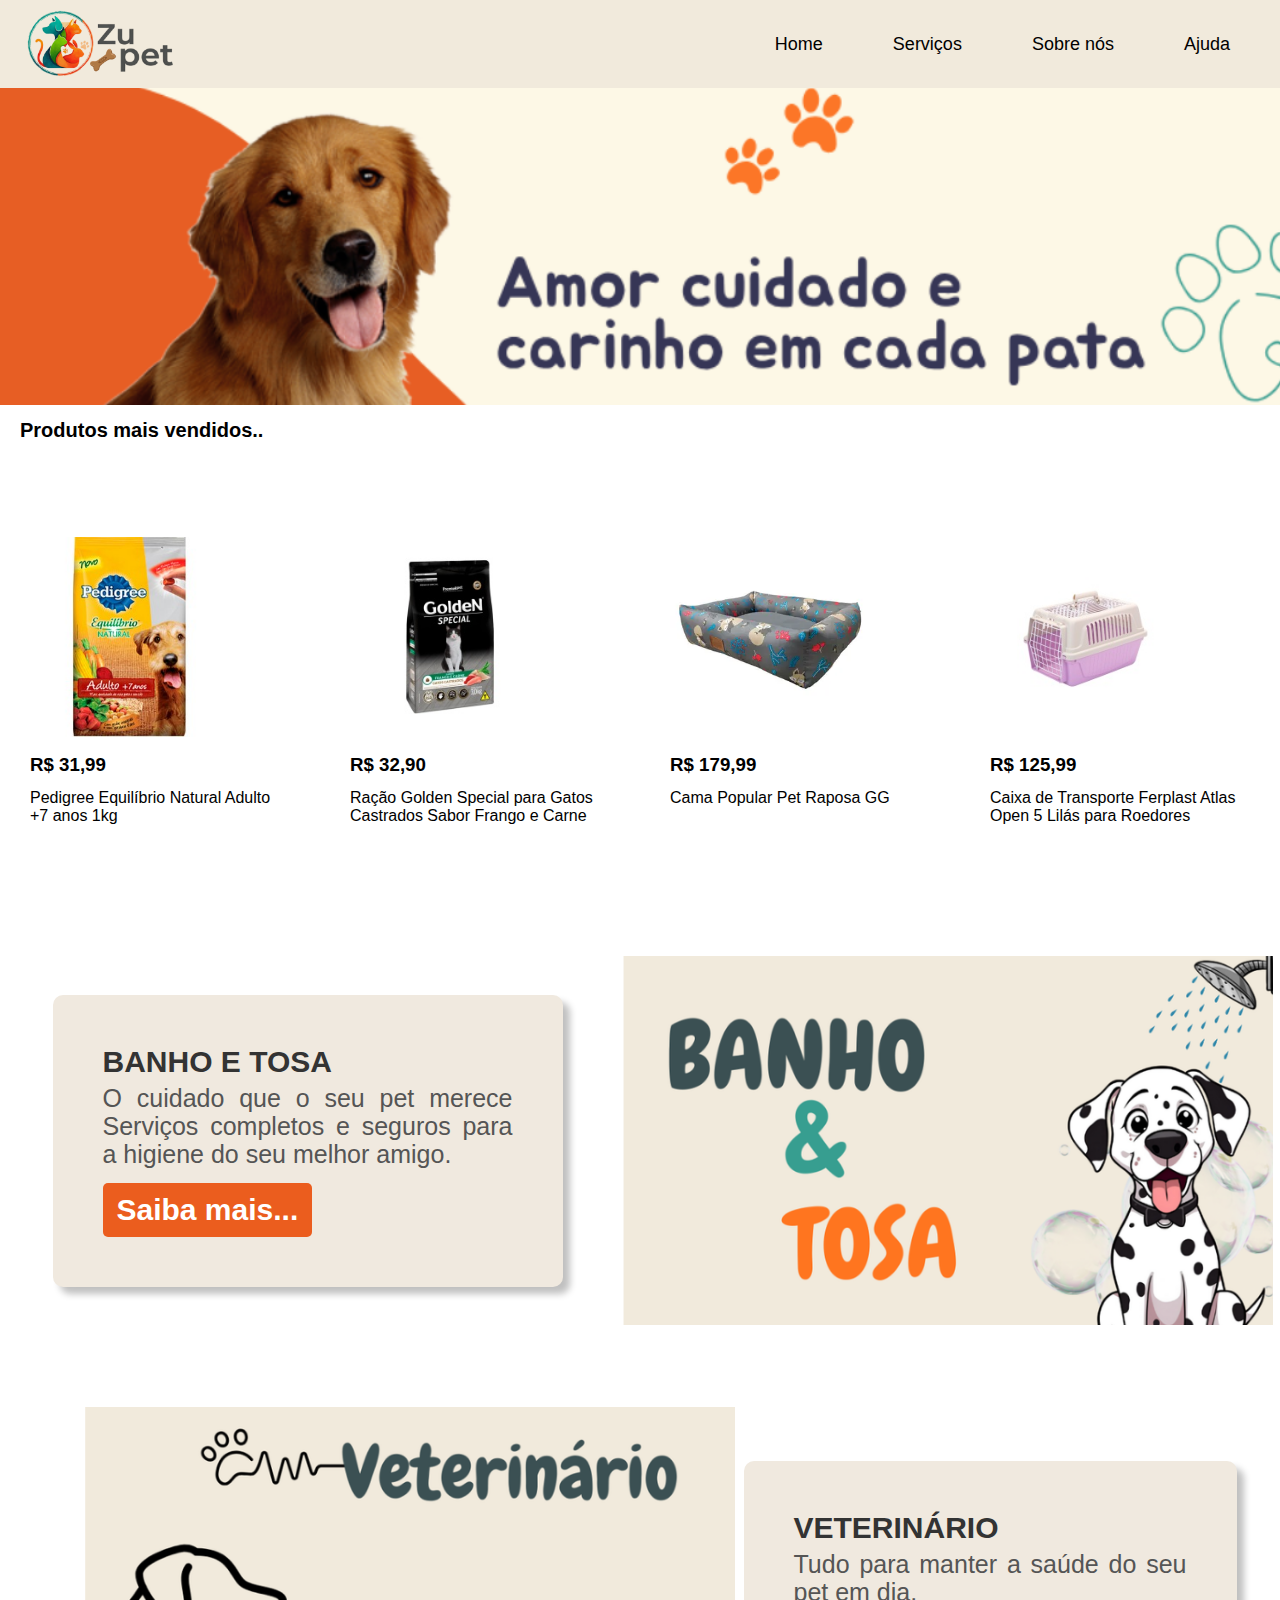
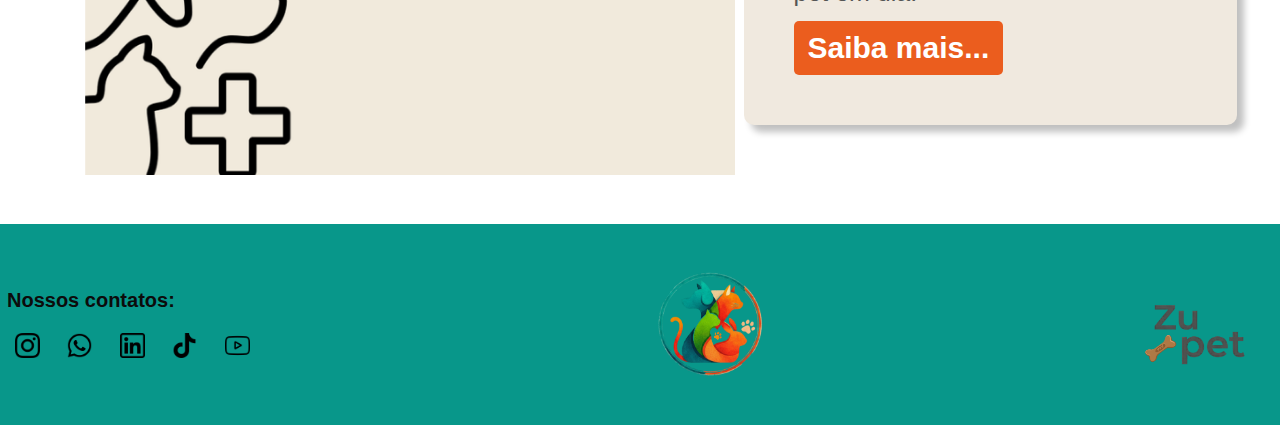
<file: index.html>
<!DOCTYPE html>
<html lang="pt-br">
<head>
    <meta charset="UTF-8">
    <meta name="viewport" content="width=device-width, initial-scale=1.0">
    <title>Zupet</title>
    <link rel="stylesheet" href="style/style.css">
</head>
<body>

    <div class="background">
         
         <header>
                <div class="container">
                    <nav>
                         <div class="logo">
                             <img src="img pet/Logo Zupet.png" alt="logo">
                         </div> <!--end logo-->

                        <ul class="ul">
                            <li><a href="index.html">Home</a></li>
                            <li><a href="Servico.html">Serviços</a></li>
                            <li><a href="localiza.html">Sobre nós</a></li>
                            <li><a href="#">Ajuda</a></li>
                            
                         </ul>
                         

                    </nav>

                </div> <!--end container-->
        </header>

        <!--criando a main-->

        <main>
             <div class="containerbanner">
             
                 <div class="main-img">
                     <img class="inicial" src="img pet/banner inicial.png" alt="Banner">         
                 </div> <!--end main-img-->

             </div> <!--end container-->
        </main>

    </div> <!--end background-->


    <h2>Produtos mais vendidos..</h2>

     <section class="venda">
        

        <div class="containerVendas">

            <div class="cards">
                <img src="img pet/ração pedigree.png" alt="">
                <h3 class="titulo">R$ 31,99</h3>
                <p>Pedigree Equilíbrio Natural Adulto +7 anos 1kg</p>
            </div><!--end cards-->

            <div class="cards">
                <img src="img pet/ração gato.jpg" alt="">
                <h3 class="titulo">R$ 32,90</h3>
                <p>Ração Golden Special para Gatos Castrados Sabor Frango e Carne</p>
            </div><!--end cards-->

            <div class="cards">
                <img src="img pet/Cama raposa.webp" alt="">
                <h3 class="titulo">R$ 179,99</h3>
                <p>Cama Popular Pet Raposa GG</p>   
            </div><!--end cards-->

             <div class="cards">
                <img src="img pet/Caixa pets.jpg" alt="">
                <h3 class="titulo">R$ 125,99</h3>
                <p>Caixa de Transporte Ferplast Atlas Open 5 Lilás para Roedores</p>

            </div><!--end cards-->

        </div><!--end container-->
    </section><!--end venda-->


    <!--Inicio section banho e tosa-->

  

    <section class="banho">
        <div class="containerb">
            <div class="banho-img"> 
            <img class="logo" src="img pet/Banho e tosa.png" alt="">
        </div><!--end banho-img-->

<div class="cardd">    
    
    <div>
      <h1>BANHO E TOSA</h1>
      <p>O cuidado que o seu pet merece
      Serviços completos e seguros para a higiene do seu melhor amigo.
      </p>

      <a href="#">Saiba mais...</a>

    </div>
           </div>                     
            
        </div><!--end containerb-->
    </section> <!--end banho-->

    <!--Inicio section local-->


    <section class="vet">
        <div class="containerv">
            <div class="vet-img">      
     <img src="img pet/Veterinario.png" alt="Veterinario">
        </div><!--end local-img-->
        


    <div class="cardd">    
    <div>
      <h1>VETERINÁRIO</h1>
      <p>Tudo para manter a saúde do seu pet em dia. </p>
     <a href="#">Saiba mais...</a>
         
    </div>
        </div><!--end cardd-->
    </section> <!--end local-->

    

     <!--footer-->
      <footer>

        
        <div class="containerf">
            <ul>

                <h3 class="titler">Nossos contatos: </h3>
                <div class="redes-sociais">
                   <img src="img pet/instagram.png" alt="">
                   <img src="img pet/whatsapp.png" alt="">
                   <img src="img pet/linkedin.png" alt="">
                   <img src="img pet/tik-tok.png" alt="">
                   <img src="img pet/youtube.png" alt="">
                </div>
            </ul>
            <ul>
                

            </ul>
            <ul>
            
                <img src="img pet/Metade 1.png" alt="" class="metade1">
                
            </ul>
            
            <ul>

                <img src="img pet/Metade 2.png" alt="" class="metade2">
              
            </ul>
        </div> <!--End container-->
    </footer>
    

</body>
</html>
</file>
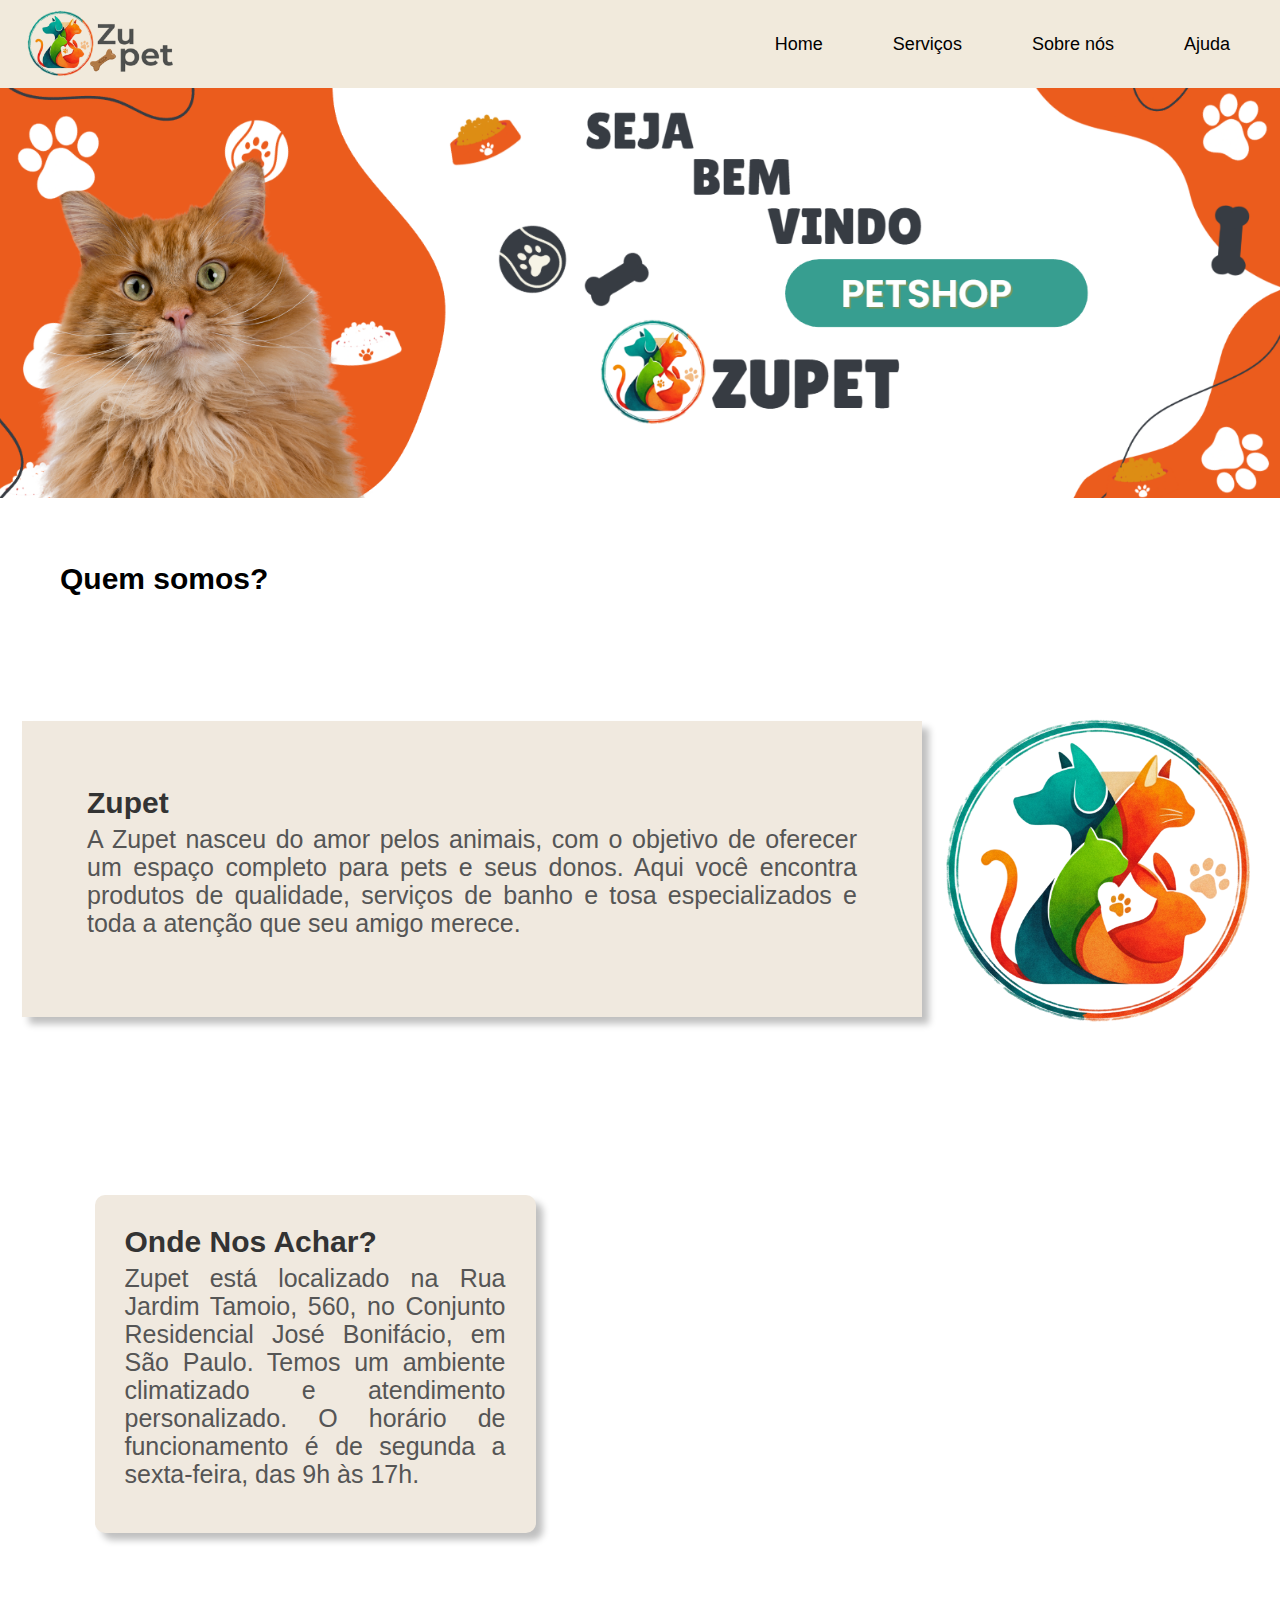
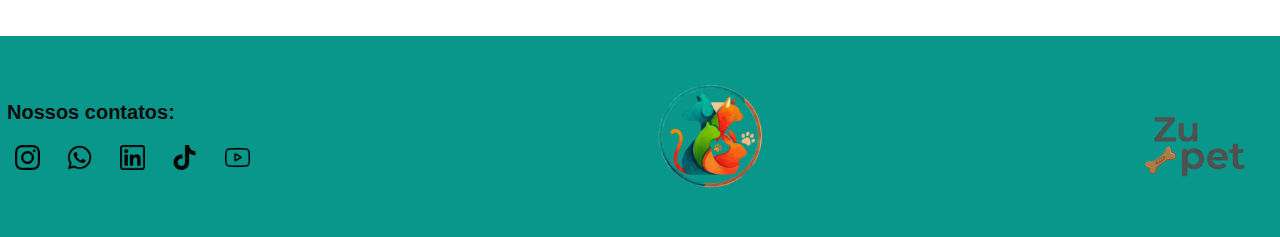
<file: localiza.html>
<!DOCTYPE html>
<html lang="pt-br">
<head>
    <meta charset="UTF-8">
    <meta name="viewport" content="width=device-width, initial-scale=1.0">
    <title>Zupet</title>
    <link rel="stylesheet" href="./style/localiza.css">
</head>
<body>

    <div class="background">
         
         <header>
                <div class="container">
                    <nav>
                         <div class="logo">
                             <img src="img pet/Logo Zupet.png" alt="logo">
                         </div> <!--end logo-->

                        <ul class="ul">
                            <li><a href="index.html">Home</a></li>
                            <li><a href="Servico.html">Serviços</a></li>
                            <li><a href="localiza.html">Sobre nós</a></li>
                            <li><a href="#">Ajuda</a></li>
                            
                         </ul>
                         

                    </nav>

                </div> <!--end container-->
        </header>

        <!--criando a main-->

        <main>
             <div class="containerbanner">
             
                 <div class="main-img">
                     <img class="inicial" src="img pet/Banner final ..png" alt="Banner gato">         
                 </div> <!--end main-img-->

             </div> <!--end container-->
        </main>

    </div> <!--end background-->


    <h2>Quem somos?</h2>


    <!--Inicio section historia-->

  

    <section class="historia">
        <div class="containerh">
            <div class="logo-img"> 

<img class="logo" src="img pet/Metade 1.png" alt="logo metade">
        </div><!--end logo-img-->
<div class="cardd1">    
    
    <div>
      <h1>Zupet</h1>
      <p>A Zupet nasceu do amor pelos animais, com o objetivo de oferecer um espaço completo para pets e seus donos. Aqui você encontra produtos de qualidade, serviços de banho e tosa especializados e toda a atenção que seu amigo merece.
</p>
      
    </div>
           </div>                     
            
        </div><!--end containerh-->
    </section> <!--end historia-->




    <!--Inicio section local-->


    <section class="local">
        <div class="containerl">
            <div class="local-img">      
     <iframe src="https://www.google.com/maps/embed?pb=!3m2!1spt-BR!2sbr!4v1762997888253!5m2!1spt-BR!2sbr!6m8!1m7!1sD8Pkx1sskLUhv0zEWjBPOw!2m2!1d-23.55447497837313!2d-46.43907126117426!3f140.84346802836583!4f15.932410372709654!5f0.7820865974627469" width="600" height="450" style="border:0;" allowfullscreen="" loading="lazy" referrerpolicy="no-referrer-when-downgrade"></iframe>
      
        </div><!--end local-img-->
        


    <div class="cardd2">    
    <div>
      <h1>Onde nos achar?</h1>
      <p>Zupet está localizado na Rua Jardim Tamoio, 560, no Conjunto Residencial José Bonifácio, em São Paulo. Temos um ambiente climatizado e atendimento personalizado. O horário de funcionamento é de segunda a sexta-feira, das 9h às 17h. </p>
    
    </div>
        </div><!--end carddv-->
    </section> <!--end local-->

    

     <!--footer-->
      <footer>

        
        <div class="containerf">
            <ul>

                <h3 class="titler">Nossos contatos: </h3>
                <div class="redes-sociais">
                   <img src="img pet/instagram.png" alt="">
                   <img src="img pet/whatsapp.png" alt="">
                   <img src="img pet/linkedin.png" alt="">
                   <img src="img pet/tik-tok.png" alt="">
                   <img src="img pet/youtube.png" alt="">
                </div>
            </ul>
            <ul>
                

            </ul>
            <ul>
            
                <img src="img pet/Metade 1.png" alt="" class="metade1">
                
            </ul>
            
            <ul>

                <img src="img pet/Metade 2.png" alt="" class="metade2">
              
            </ul>
        </div> <!--End container-->
    </footer>
    

</body>
</html>
</file>
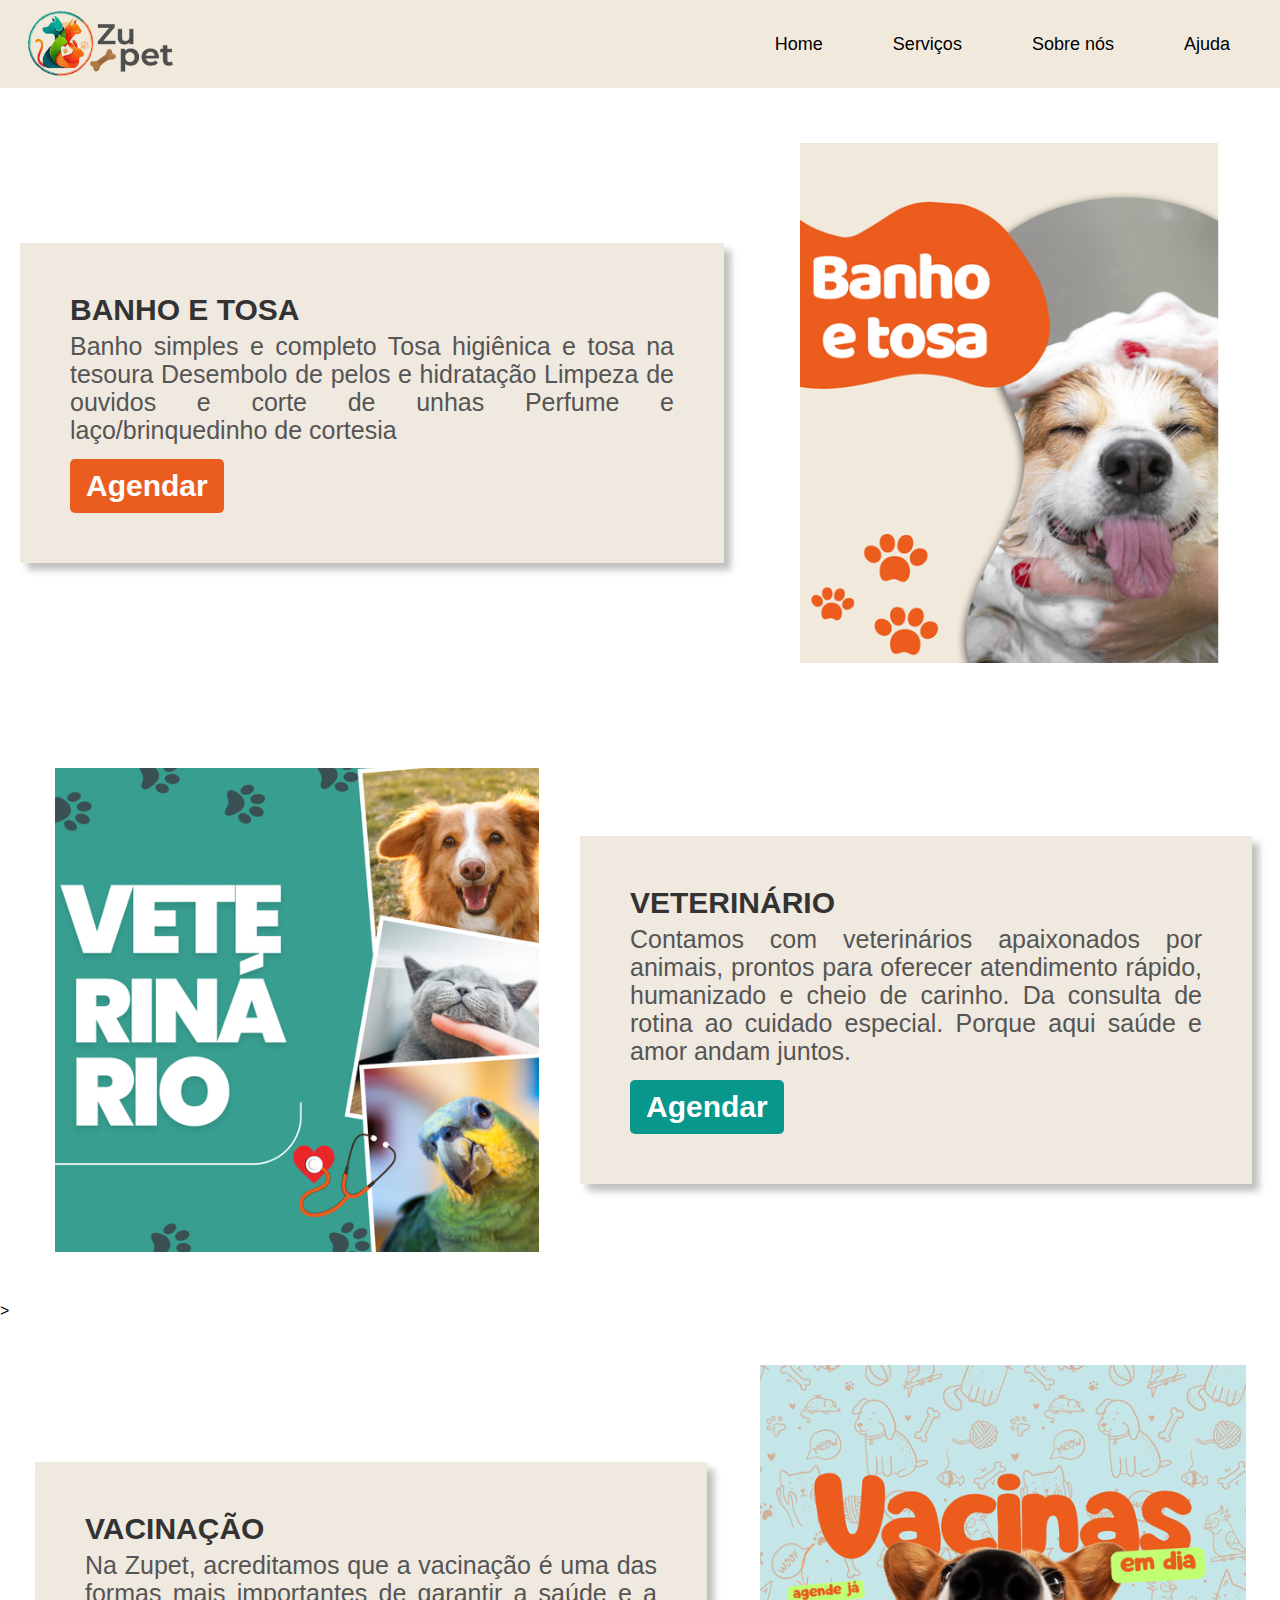
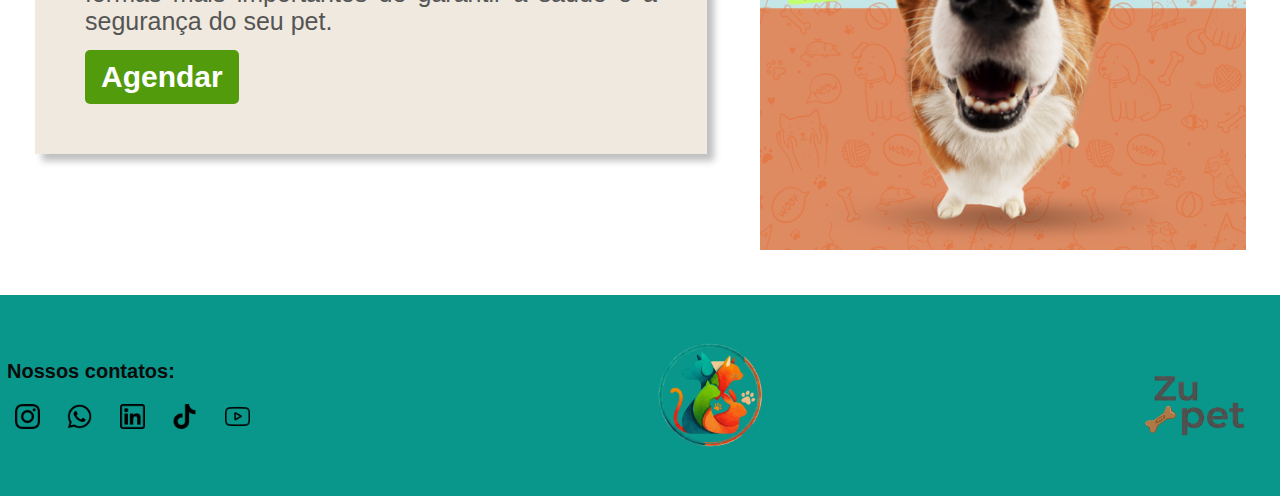
<file: Servico.html>
<!DOCTYPE html>
<html lang="pt-br">
<head>
    <meta charset="UTF-8">
    <meta name="viewport" content="width=device-width, initial-scale=1.0">
    <title>Zupet</title>
    <link rel="stylesheet" href="./style/Servico.css">
</head>
<body>

    <div class="background">
         
         <header>
                <div class="container">
                    <nav>
                         <div class="logo">
                             <img src="img pet/Logo Zupet.png" alt="logo">
                         </div> <!--end logo-->

                        <ul class="ul">
                            <li><a href="index.html">Home</a></li>
                            <li><a href="Servico.html">Serviços</a></li>
                            <li><a href="localiza.html">Sobre nós</a></li>
                            <li><a href="#">Ajuda</a></li>
                            
                         </ul>
                         

                    </nav>

                </div> <!--end container-->
        </header>
</div>

    <!--Inicio section-->

  

    <section class="banho-tosa">
        <div class="containerb">
            <div class="banho-img"> 

<img class="tosa" src="img pet/Banho e tosa 2.png" alt="banho e tosa segunda img">
        </div><!--end banho-img-->
<div class="cardd">    
    
    <div>
      <h1>BANHO E TOSA</h1>
      <p>Banho simples e completo
           Tosa higiênica e tosa na tesoura
               Desembolo de pelos e hidratação
                     Limpeza de ouvidos e corte de unhas
                            Perfume e laço/brinquedinho de cortesia</p>
      <a href="#">Agendar</a>
    </div>
           </div>                     
            
        </div><!--end containerb-->
    </section> <!--end banho e tosa-->




    <!--Inicio section veterinario-->


    <section class="veterinario">
        <div class="containerv">
            <div class="vet-img">      
        
         <img src="img pet/Veterinario 2.png" alt="vet segunda img">
        </div><!--end vet-img-->
        


<div class="carddv">    
    <div>
      <h1>VETERINÁRIO</h1>
      <p>Contamos com veterinários apaixonados por animais, prontos para oferecer atendimento rápido, humanizado e cheio de carinho. Da consulta de rotina ao cuidado especial. Porque aqui saúde e amor andam juntos.</p>
      <a href="#">Agendar</a>
    </div>
        </div><!--end carddv-->
    </section> <!--end veterinario-->

    
  <!--iniciando section vacina-->>

   <section class="vacina">
        <div class="containervacina">
            <div class="vacina-img"> 

<img class="vacina" src="img pet/vacinas.png" alt="vacinas img">
        </div><!--end vacina-img-->
<div class="carddvacina">    
    
    <div>
      <h1>VACINAÇÃO</h1>
      <p>Na Zupet, acreditamos que a vacinação é uma das formas mais importantes de garantir a saúde e a segurança do seu pet. </p>
      <a href="#">Agendar</a>
    </div>
           </div>                     
            
        </div><!--end containervacina-->
    </section> <!--end vacina-->




    

     <!--footer-->
      <footer>

        
        <div class="containerf">
            <ul>

                <h3 class="titler">Nossos contatos: </h3>
                <div class="redes-sociais">
                   <img src="img pet/instagram.png" alt="">
                   <img src="img pet/whatsapp.png" alt="">
                   <img src="img pet/linkedin.png" alt="">
                   <img src="img pet/tik-tok.png" alt="">
                   <img src="img pet/youtube.png" alt="">
                </div>
            </ul>
            <ul>
                

            </ul>
            <ul>
            
                <img src="img pet/Metade 1.png" alt="" class="metade1">
                
            </ul>
            
            <ul>

                <img src="img pet/Metade 2.png" alt="" class="metade2">
              
            </ul>
        </div> <!--End container-->
    </footer>

</body>
</html>
</file>
<file: style/style.css>
*{
    margin: 0;
    padding: 0;
    font-family: "MontSerrat", Arial,sans-serif;
    box-sizing: border-box; /**/
}


/* estilizando o topo do site*/

.background{
    background-color: #f1eadc;

}

.container{
  width: 100%;
  max-width: 1200x;
  margin: auto;
  padding: 0 15px;

}

.background .container nav{
    display: flex;
    justify-content: space-between;
    align-items: center;
    flex-wrap: wrap;
}

.container .logo img{
  width: 100%;
  max-width: 150px;
  margin: auto;
  margin-left: 10px;
}

.container nav .ul{
    list-style: none;
    display: flex;
    align-items: center;
    flex-wrap: wrap;
}

.container nav .ul li{
    margin: 0 35px;
    font-size: 18px;
}

.container nav .ul li a{
    text-decoration: none;
    color: black;
}

.container nav .ul li a:hover{
    border-bottom: 2px solid #eb5d1e  ;
}

/*estilizando banner*/

.containerbanner{
    background-color: white;
}

.containerbanner .main-img img {
    width: 100%;
    
}

/*estilizando os h2*/

 h2{
    margin-top: 10px;
    margin-left: 20px;
    font-size: 20px;
}



/*estilacao do main*/

main .container{
    display: flex;
    align-items: center;
    justify-content: center;
}

/*estilizando card de vendas*/

.venda .containerVendas{
    display: flex;
    justify-content: space-between;
    margin: 30px auto;
}

.venda .cards{
width: 30%;
cursor: pointer;
padding: 30px;
border-radius: 15px;
}

.venda .cards img:hover{
    box-shadow: rgba(0, 0, 0, 0.25) 0px 54px 55px, rgba(0, 0, 0, 0.12) 0px -12px 30px, rgba(0, 0, 0, 0.12) 0px 4px 6px, rgba(0, 0, 0, 0.17) 0px 12px 13px, rgba(0, 0, 0, 0.09) 0px -3px 5px;
   transition: 0.3s;
}

.venda .cards img{
   width: 200px;
}

.venda .cards .titulo{
    margin: 13px 0;
    font-weight: 600;
}


/*estilizando Banho e tosa*/

.banho .containerb{
  display: flex;
  align-items: center;
  flex-direction: row-reverse;
}

.banho .containerb img{
    width: 650px;
}

.banho  .banho-img{
    display: flex;
    align-items: center;
    justify-content: space-between;
    flex-wrap: wrap;  
    margin: 0 auto; 
    gap: 40px;
}


.banho .cards{
    width: 30%;
    cursor: pointer;
    padding: 30px;
    border-radius: 15px;
}



/*cardd*/

.cardd {
    max-width: 50%;
    margin: 0 auto;
}

.cardd > div {
    max-width: 600px;
    width: 85%;
    padding: 50px;
    margin: 40px auto;
    background-color: #f0e9df;
    box-shadow: 7px 7px 7px silver;
    border-radius: 10px;
    transition: transform 0.3s;
}

.cardd > div:hover {
    transform: translateY(-5px);
}

.cardd > div > h1 {
    font-size: 30px;
    color: #333;
    margin-bottom: 5px;
    text-transform: capitalize;
}

.cardd > div > h2 {
    font-size: 10px;
    color: #777;
    margin-bottom: 10px;
}

.cardd > div > p {
    font-size: 25px;
    color: #555;
    text-align: justify;
    line-height: 28px;
    padding: 0;
    margin-bottom: 15px;
}




/*estilizando o buttom*/

.cardd>div>a{
    display: block;
    width: fit-content; 
    text-decoration: none;
    font-weight: bold;
    background-color:    #eb5d1e;
    color: white;
    padding: 10px 14px;
    border-radius: 5px;
     font-size: 30px;
     
  
}

/*container vet*/

.vet .containerv{
    display: flex;
    align-items: center; 

}

.vet .containerv img{
    width: 650px;
    margin-left: 60px;
}

.vet .vet-img{
    width: 700px;
    padding: 10px 25px 10px;
}





/* estilizar rodape */

footer{
    background-color: #08978a;
}

footer .containerf{
    display: flex;
    color: rgb(12, 11, 11);
}

section, footer{
    padding: 35px 0;
}

footer .containerf ul{
    width: 25%;
}

footer .containerf h3{
    margin-bottom: 16px;
    margin-left: 7px;

}

footer .containerf .redes-sociais img{
        margin-right: 5px;
        margin-left: 6px;

}

footer .containerf ul>p{
    margin-bottom: 40px;
            margin-left: 6px;

        
}

footer .containerf li{
    margin: 10px 0;
    list-style: none;
}

footer .containerf a{
    color: white;
    text-decoration: none;
    margin-left: 5px;

   
}

footer .containerf .redes-sociais img:hover{
       cursor: pointer;
}

footer .metade1{
    display: flex;
    align-items: center;
    justify-content: space-between;
    flex-wrap: wrap;           /* PERMITE QUEBRE E AJUSTE */
    max-width: 130px;         /* LIMITA EM MONITORES MUITO GRANDES */
    width: 100%;
    margin: 0 auto;            /* CENTRALIZA */
    padding: 10px;
    gap: 20px;                 /* espaço entre colunas */
    margin-left: 5px;
}

footer .metade2{
    display: flex;
    align-items: center;
    justify-content: space-between;
    flex-wrap: wrap;  
    max-width: 150px;        
    width: 100%;
    margin: 0 auto; 
    padding: 20px;
    gap: 20px; 
    margin-right: 10px;
    margin-top: 20px;

}

footer .containerf .redes-sociais img{
    width: 35px;
    margin: 0 auto;            
    padding: 5px;
    gap: 20px;  
    margin-left: 10px;
    margin-right: 3px;
    margin-bottom: 10px;
}

.titler{
     margin-top: 30px;
    margin-left: 20px;
    font-size: 20px;
}
</file>
<file: style/localiza.css>
*{
    margin: 0;
    padding: 0;
    font-family: "MontSerrat", Arial,sans-serif;
    box-sizing: border-box; /**/
}


/* estilizando o topo do site*/

.background{
    background-color: #f1eadc;

}

.container{
  width: 100%;
  max-width: 1200x;
  margin: auto;
  padding: 0 15px;

}

.background .container nav{
    display: flex;
    justify-content: space-between;
    align-items: center;
    flex-wrap: wrap;
}

.container .logo img{
  width: 100%;
  max-width: 150px;
  margin: auto;
  margin-left: 10px;
}

.container nav .ul{
    list-style: none;
    display: flex;
    align-items: center;
    flex-wrap: wrap;
}

.container nav .ul li{
    margin: 0 35px;
    font-size: 18px;
}

.container nav .ul li a{
    text-decoration: none;
    color: black;
}

.container nav .ul li a:hover{
    border-bottom: 2px solid #eb5d1e  ;
}



/*estilizando banner*/

.containerbanner{
    background-color: white;
}

.containerbanner .main-img img {
    width: 100%;
    
}



/*estilizando os h2*/

 h2{
    margin-top: 10px;
    margin-left: 10px;
    padding: 50px;
    font-size: 30px;
}



/*estilacao do main*/

main .container{
    display: flex;
    align-items: center;
    justify-content: center;
}






/*estilizando Quem somos?*/

.historia .containerh{
 display: flex;
  align-items: center;
  flex-direction: row-reverse;
}

.historia  .logo-img{
    display: flex;
    align-items: center;
    justify-content: space-between;
    flex-wrap: wrap;  
    width: 100%;
    margin: 0 auto; 
    padding: 20px;
    gap: 40px;
    margin-right: 1px;
    margin-left: 600px;
}


.historia .cards{
    width: 30%;
    cursor: pointer;
    padding: 30px;
    border-radius: 15px;
}


/*cardd 1*/
.titulo-pagina{
    text-align: center;
    font-size: 32px;
    color: #3e5c7a;
    margin-bottom: 40px;
}


.cardd1>div{
    max-width: 900px;    
    width: 450%;          
    padding: 65px;        
    margin: 40px auto;
    margin-left: 160px;
    display: flex;
    flex-wrap: wrap; 
    background-color: #f0e9df;  
    box-shadow: 7px 7px 7px silver;
    transition: transform 0.3s;
}

.cardd1>div:hover{
    transform: translateY(-5px);
 
}

.cardd1>div>h1{
    font-size: 22px;
    color: #333;
    margin-bottom: 5px;
    text-transform: capitalize;
    font-size: 30px;

}

.cardd1>div>h2{

    font-size: 14px;
    color: #777;
    margin-bottom: 10px;
    font-size: 10px;
   
}

.cardd1>div>p{
    font-size: 25px;
    color: #555;
    text-align: justify;
    line-height: 28px;
    padding: 0;
    margin-bottom: 15px;

}

/* card 2 */

.cardd2 {
    max-width: 50%;
    margin: 0 auto;
}

.cardd2 > div {
    max-width: 600px;
    width: 70%;
    padding: 30px;
    margin: 40px auto;
    background-color: #f0e9df;
    box-shadow: 7px 7px 7px silver;
    border-radius: 10px;
    transition: transform 0.3s;
}

.cardd2 > div:hover {
    transform: translateY(-5px);
}

.cardd2 > div > h1 {
    font-size: 30px;
    color: #333;
    margin-bottom: 5px;
    text-transform: capitalize;
}

.cardd2 > div > h2 {
    font-size: 10px;
    color: #777;
    margin-bottom: 10px;
}

.cardd2 > div > p {
    font-size: 25px;
    color: #555;
    text-align: justify;
    line-height: 28px;
    padding: 0;
    margin-bottom: 15px;
}

.cardd2{
    max-width: 50%;
    margin: 0 auto;
    width: 1000px;
}

/*container local*/

.local .containerl{
    display: flex;
    align-items: center; 
    flex-direction: row-reverse;

}

.local .local-img{
    width: 700px;
    padding: 10px 25px 10px;
}

/* estilizar rodape */

footer{
    background-color: #08978a;
}

footer .containerf{
    display: flex;
    color: rgb(12, 11, 11);
}

section, footer{
    padding: 35px 0;
}

footer .containerf ul{
    width: 25%;
}

footer .containerf h3{
    margin-bottom: 16px;
    margin-left: 7px;

}

footer .containerf .redes-sociais img{
        margin-right: 5px;
        margin-left: 6px;

}

footer .containerf ul>p{
    margin-bottom: 40px;
            margin-left: 6px;

        
}

footer .containerf li{
    margin: 10px 0;
    list-style: none;
}

footer .containerf a{
    color: white;
    text-decoration: none;
    margin-left: 5px;

   
}

footer .containerf .redes-sociais img:hover{
       cursor: pointer;
}

footer .metade1{
    display: flex;
    align-items: center;
    justify-content: space-between;
    flex-wrap: wrap;           /* PERMITE QUEBRE E AJUSTE */
    max-width: 130px;         /* LIMITA EM MONITORES MUITO GRANDES */
    width: 100%;
    margin: 0 auto;            /* CENTRALIZA */
    padding: 10px;
    gap: 20px;                 /* espaço entre colunas */
    margin-left: 5px;
}

footer .metade2{
    display: flex;
    align-items: center;
    justify-content: space-between;
    flex-wrap: wrap;  
    max-width: 150px;        
    width: 100%;
    margin: 0 auto; 
    padding: 20px;
    gap: 20px; 
    margin-right: 10px;
    margin-top: 20px;

}

footer .containerf .redes-sociais img{
    width: 35px;
    margin: 0 auto;            
    padding: 5px;
    gap: 20px;  
    margin-left: 10px;
    margin-right: 3px;
    margin-bottom: 10px;
}

.titler{
     margin-top: 30px;
    margin-left: 20px;
    font-size: 20px;
}
</file>
<file: style/Servico.css>
*{
    margin: 0;
    padding: 0;
    font-family: "MontSerrat", Arial,sans-serif;
    box-sizing: border-box; /**/
}


/* estilizando o topo do site*/

.background{
    background-color: #f1eadc;

}

.container{
  width: 100%;
  max-width: 1200x;
  margin: auto;
  padding: 0 15px;

}

.background .container nav{
    display: flex;
    justify-content: space-between;
    align-items: center;
    flex-wrap: wrap;
}

.container .logo img{
  width: 100%;
  max-width: 150px;
  margin: auto;
  margin-left: 10px;
}

.container nav .ul{
    list-style: none;
    display: flex;
    align-items: center;
    flex-wrap: wrap;
}

.container nav .ul li{
    margin: 0 35px;
    font-size: 18px;
}

.container nav .ul li a{
    text-decoration: none;
    color: black;
}

.container nav .ul li a:hover{
    border-bottom: 2px solid #eb5d1e  ;
}



/*estilizando cuidados essenciais*/

.banho-tosa .containerb{
 display: flex;
  align-items: center;
  flex-direction: row-reverse;
}

.banho-tosa  .banho-img{
    display: flex;
    align-items: center;
    justify-content: space-between;
    flex-wrap: wrap;  
    max-width: 480px;        
    width: 110%;
    margin: 0 auto; 
    padding: 20px;
    gap: 40px; 
    margin-right: 100spx;
    margin-left: 100px;
 
         
}

.banho-tosa .containerVendas{
    display: flex;
    justify-content: space-between;
    margin: 30px auto;
}

.banho-tosa .cards{
    width: 30%;
    flex-wrap: wrap;
    display: flex;
    cursor: pointer;
    padding: 30px;
    border-radius: 15px;
}



/*cards cuidados essenciais*/

.titulo-pagina{
    text-align: center;
    font-size: 32px;
    color: #3e5c7a;
    margin-bottom: 40px;
}




p{
    margin-bottom: 10px;
}

.cardd{
    max-width: 50%;
    margin: 0 auto;
    flex-wrap: wrap;
}

.cardd>div{
    max-width: 800px;    
    width: 110%;          
    padding: 50px;        
    margin: 40px auto;
    display: flex;
    flex-wrap: wrap;   
    background-color: #f0e9df;
    box-shadow: 7px 7px 7px silver;
    transition: transform 0.3s;
}

.cardd>div:hover{
    transform: translateY(-5px);
 
}

.cardd>div>h1{
    font-size: 22px;
    color: #333;
    margin-bottom: 5px;
    text-transform: capitalize;
    font-size: 30px;

}

.cardd>div>h2{

    font-size: 14px;
    color: #777;
    margin-bottom: 10px;
    font-size: 10px;
   
}



.cardd>div>p{
    font-size: 25px;
    color: #555;
    text-align: justify;
    line-height: 28px;
    padding: 0;
    margin-bottom: 15px;;
}

.cardd>div>a{
    display: block;
    width: fit-content; 
    text-decoration: none;
    font-weight: bold;
    background-color:   #eb5d1e;
    color: white;
    padding: 10px 16px;
    border-radius: 5px;
    font-size: 30px;
     
  
}

.cardd>div>a:hover{
    background-color: #e94516;
}




/*container veterinario*/

.veterinario .containerv{
    display: flex;
    align-items: center; 
    flex-direction: row;

}

.veterinario .vet-img{
    display: flex;
    align-items: center;
    justify-content: space-between;
    flex-wrap: wrap;  
    max-width: 400px;        
    width: 100%;
    margin: 0 auto; 
    padding: 15px;
    gap: 20px; 
    margin-right: 80px;
    margin-left: 40px;
}

/*card veterinario*/


.titulo-pagina{
    text-align: center;
    font-size: 32px;
    color: #3e5c7a;
    margin-bottom: 40px;
}

.carddv{
    max-width: 50%;
    margin: 0 auto;
   
}

.carddv>div{
    max-width: 800px;    
    width: 105%;          
    padding: 50px;        
    margin: 40px auto;  
    background-color: #f0e9df;
    box-shadow: 7px 7px 7px silver;
    transition: transform 0.3s;
}

.carddv>div:hover{
    transform: translateY(-5px);
 
}

.carddv>div>h1{
    font-size: 22px;
    color: #333;
    margin-bottom: 5px;
    text-transform: capitalize;
    font-size: 30px;

}

.carddv>div>h2{
    font-size: 14px;
    color: #777;
    margin-bottom: 10px;
    font-size: 10px;
   
}



.carddv>div>p{
   font-size: 25px;
    color: #555;
    text-align: justify;
    line-height: 28px;
    padding: 0;
    margin-bottom: 15px;
}

.carddv>div>a{
    display: block;
    width: fit-content; 
    text-decoration: none;
    font-weight: bold;
    background-color:   #08978a;
    color: white;
    padding: 10px 16px;
    border-radius: 5px;
     font-size: 30px;
     
  
}

.carddv>div>a:hover{
    background-color: #08776e;
}


/*estilizando vacina*/


.vacina .containervacina{
 display: flex;
  align-items: center;
  flex-direction: row-reverse;
}

.vacina  .vacina-img{
    display: flex;
    align-items: center;
    justify-content: space-between;
    flex-wrap: wrap;  
    max-width: 400px;        
    width: 100%;
    margin: 0 auto; 
    padding: 10px;
    gap: 20px; 
    margin-right: 130px;
    margin-left: 40px;
 }


.vacina .cards{
width: 30%;
cursor: pointer;
padding: 30px;
border-radius: 15px;
}


/*card vacina*/


.titulo-pagina{
    text-align: center;
    font-size: 32px;
    color: #3e5c7a;
    margin-bottom: 40px;
}

.carddvacina{
    max-width: 50%;
    margin: 0 auto;
}

.carddvacina>div{
    max-width: 800px; 
    display: flex;
    flex-wrap: wrap;   
    width: 105%;          
    padding: 50px;        
    margin: 40px auto;  
    background-color: #f0e9df;
    box-shadow: 7px 7px 7px silver;
    transition: transform 0.3s;
}

.carddvacina>div:hover{
    transform: translateY(-5px);
 
}

.carddvacina>div>h1{
    font-size: 22px;
    color: #333;
    margin-bottom: 5px;
    text-transform: capitalize;
    font-size: 30px;

}

.carddvacina>div>h2{

    font-size: 14px;
    color: #777;
    margin-bottom: 10px;
    font-size: 10px;
   
}



.carddvacina>div>p{
    font-size: 25px;
    color: #555;
    text-align: justify;
    line-height: 28px;
    padding: 0;
    margin-bottom: 15px;
}

.carddvacina>div>a{
    display: block;
    width: fit-content; 
    text-decoration: none;
    font-weight: bold;
    background-color:   #529b0c;
    color: white;
    padding: 10px 16px;
    border-radius: 5px;
     font-size: 30px;
     
  
}

.carddvacina>div>a:hover{
    background-color: #3c6b10;
}




/* estilizar rodape */

footer{
    background-color: #08978a;
}

footer .containerf{
    display: flex;
    color: rgb(12, 11, 11);
}

section, footer{
    padding: 35px 0;
}

footer .containerf ul{
    width: 25%;
}

footer .containerf h3{
    margin-bottom: 16px;
    margin-left: 7px;

}

footer .containerf .redes-sociais img{
        margin-right: 5px;
        margin-left: 6px;

}

footer .containerf ul>p{
    margin-bottom: 40px;
            margin-left: 6px;

        
}

footer .containerf li{
    margin: 10px 0;
    list-style: none;
}

footer .containerf a{
    color: white;
    text-decoration: none;
    margin-left: 5px;

   
}

footer .containerf .redes-sociais img:hover{
       cursor: pointer;
}

footer .metade1{
    display: flex;
    align-items: center;
    justify-content: space-between;
    flex-wrap: wrap;           /* PERMITE QUEBRE E AJUSTE */
    max-width: 130px;         /* LIMITA EM MONITORES MUITO GRANDES */
    width: 100%;
    margin: 0 auto;            /* CENTRALIZA */
    padding: 10px;
    gap: 20px;                 /* espaço entre colunas */
    margin-left: 5px;
}

footer .metade2{
    display: flex;
    align-items: center;
    justify-content: space-between;
    flex-wrap: wrap;  
    max-width: 150px;        
    width: 100%;
    margin: 0 auto; 
    padding: 20px;
    gap: 20px; 
    margin-right: 10px;
    margin-top: 20px;

}

footer .containerf .redes-sociais img{
    width: 35px;
    margin: 0 auto;            
    padding: 5px;
    gap: 20px;  
    margin-left: 10px;
    margin-right: 3px;
    margin-bottom: 10px;
}

.titler{
     margin-top: 30px;
    margin-left: 20px;
    font-size: 20px;
}
</file>
